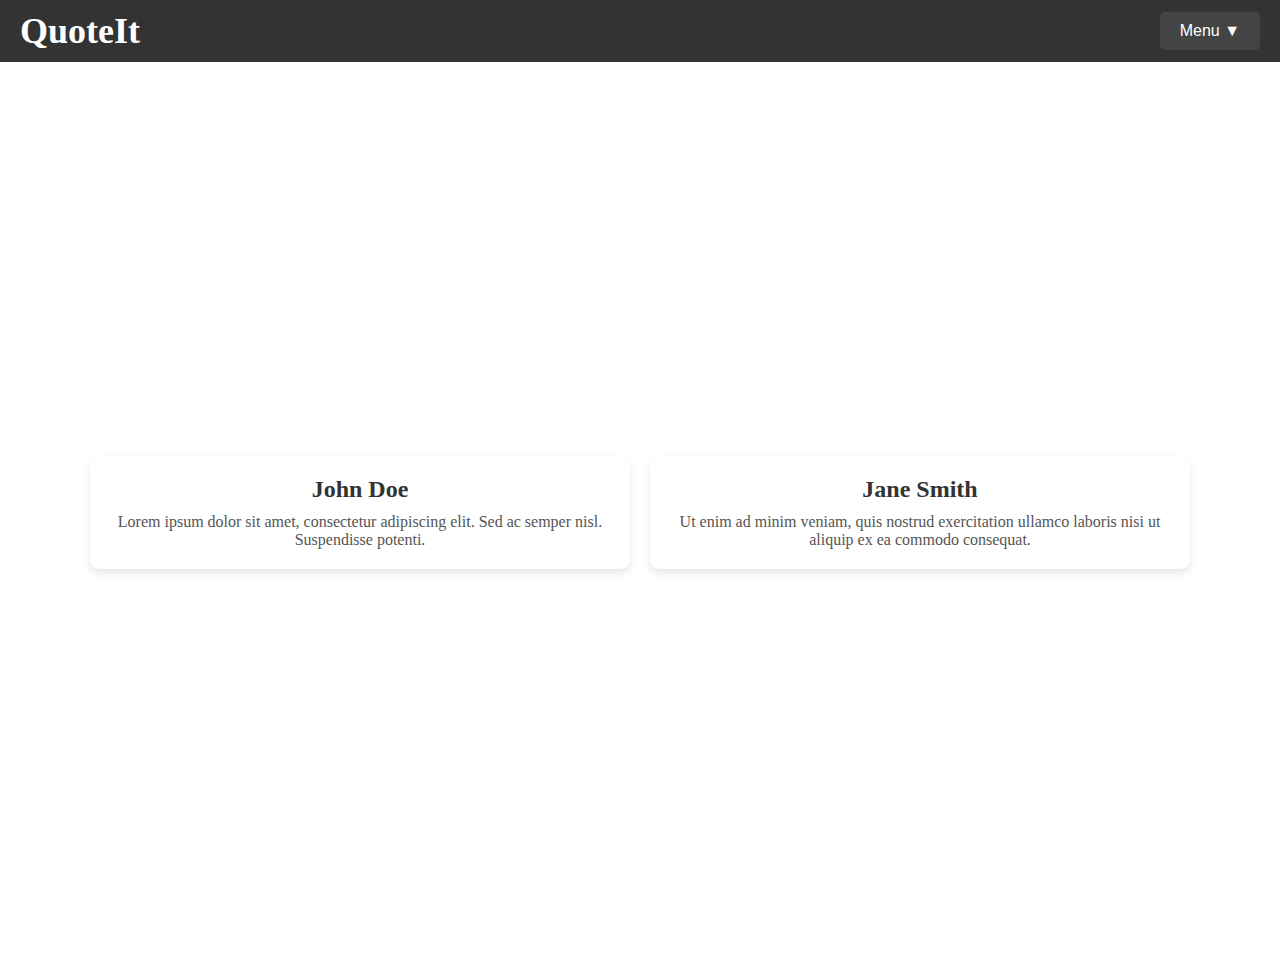
<file: about.html>
<!DOCTYPE html>
<html lang="en">
<head>
    <meta charset="UTF-8">
    <meta name="viewport" content="width=device-width, initial-scale=1.0">
    <link rel="stylesheet" href="style.css">
    <title>QuoteIt</title>
</head>
<body>
    <div class="header">
        <h1 class="title">
            <a href="index.html" class="title-button">QuoteIt</a>
        </h1>
        
        <div class="dropdown">
            <button class="dropbtn">Menu &#9660;</button>
            <div class="dropdown-content">
                <a href="index.html">Home</a>
                <a href="about.html">About</a>
                <a href="contribute.html">Contribute</a>
                <a href="search.html">Search</a>
                <a href="popular.html">Popular</a>
                <a href="folder.html">Saved</a>
            </div>
        </div>
    </div>
    <div class="background-container">
        <div class="content">
            <div class="about-container">
                <div class="about-section">
                    <h2 class="about-header">John Doe</h2>
                    <p class="about-content">Lorem ipsum dolor sit amet, consectetur adipiscing elit. Sed ac semper nisl. Suspendisse potenti.</p>
                </div>
                <div class="about-section">
                    <h2 class="about-header">Jane Smith</h2>
                    <p class="about-content">Ut enim ad minim veniam, quis nostrud exercitation ullamco laboris nisi ut aliquip ex ea commodo consequat.</p>
                </div>
            </div>
        </div>
    </div>
</body>
</html>
</file>
<file: style.css>
* {
    margin: 0;
    padding: 0;
    box-sizing: border-box;
}

.header {
    display: flex;
    justify-content: space-between;
    align-items: center;
    background-color: #333;
    padding: 10px 20px;
}

.title {
    font-size: 36px;
    color: white;
    text-align: center;
}

.dropdown {
    position: relative;
    display: inline-block;
}

.auth-buttons {
    display: flex;
    gap: 10px;
}

.auth-button {
    background-color: #444;
    color: white;
    border: none;
    padding: 8px 15px;
    font-size: 14px;
    cursor: pointer;
    border-radius: 5px;
    text-decoration: none;
}

.dropbtn {
    background-color: #444;
    color: white;
    border: none;
    padding: 10px 20px;
    font-size: 16px;
    cursor: pointer;
    border-radius: 5px;
}

.title-button {
    text-decoration: none;
    color: white;
    transition: opacity 0.3s ease;
}

.title-button:hover {
    opacity: 0.8;
}

.dropdown-content {
    display: none;
    position: absolute;
    background-color: #f9f9f9;
    min-width: 160px;
    box-shadow: 0px 8px 16px 0px rgba(0, 0, 0, 0.2);
    z-index: 1;
}

.dropdown-content a {
    color: black;
    padding: 12px 16px;
    text-decoration: none;
    display: block;
}

.dropdown-content a:hover {
    background-color: #ddd;
}

.dropdown:hover .dropdown-content {
    display: block;
}

.content {
    margin: 20px;
    padding: 20px;
}

.background-container {
    background-image: url('https://hips.hearstapps.com/hmg-prod/images/book-quotes-1531945007.jpg');
    background-size: cover;
    background-position: center;
    min-height: 100vh;
    display: flex;
    align-items: center;
    justify-content: center;
}

form {
    background-color: rgba(255, 255, 255, 0.8);
    padding: 20px;
    border-radius: 10px;
    text-align: center;
    max-width: 400px;
    margin: 0 auto;
}

label {
    display: block;
    margin-bottom: 5px;
    font-weight: bold;
}

input[type="text"] {
    width: 100%;
    padding: 10px;
    margin-bottom: 15px;
    border: 1px solid #ccc;
    border-radius: 5px;
}

button[type="button"] {
    background-color: green;
    color: white;
    border: none;
    padding: 10px 20px;
    font-size: 16px;
    cursor: pointer;
    border-radius: 5px;
    text-decoration: none;
    transition: background-color 0.3s ease;
}

button[type="button"]:hover {
    background-color: #1d7d33;
}

.submit-button {
    display: flex;
    justify-content: center;
    margin-top: 20px;
}


.about-container {
    display: flex;
    flex-wrap: wrap;
    justify-content: center;
    gap: 20px;
    padding: 40px;
}

.about-section {
    background-color: rgba(255, 255, 255, 0.8);
    padding: 20px;
    border-radius: 10px;
    box-shadow: 0px 4px 8px rgba(0, 0, 0, 0.1);
    width: calc(50% - 20px); 
    text-align: center;
    transition: transform 0.3s ease;
}

.about-section:hover {
    transform: translateY(-5px);
}

.about-header {
    font-size: 24px;
    margin-bottom: 10px;
    color: #333;
}

.about-content {
    font-size: 16px;
    color: #555;
}
</file>
